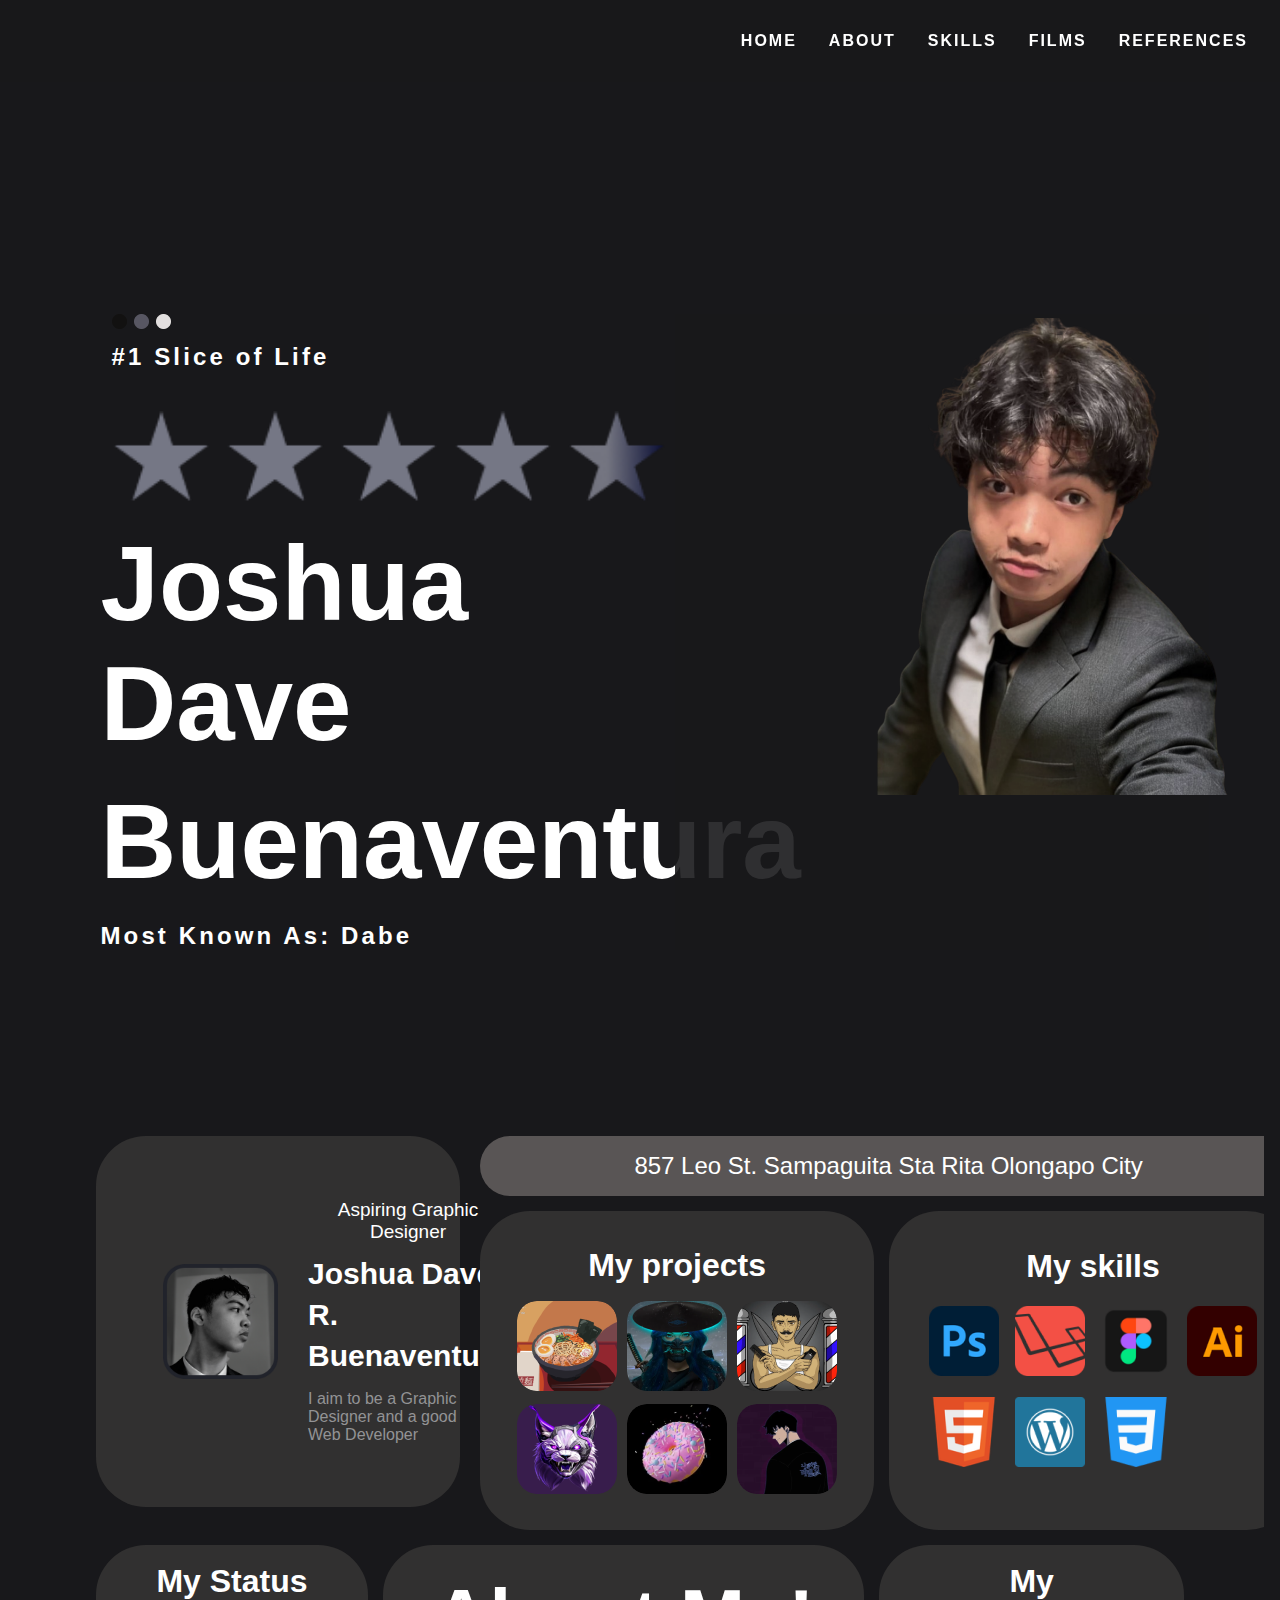
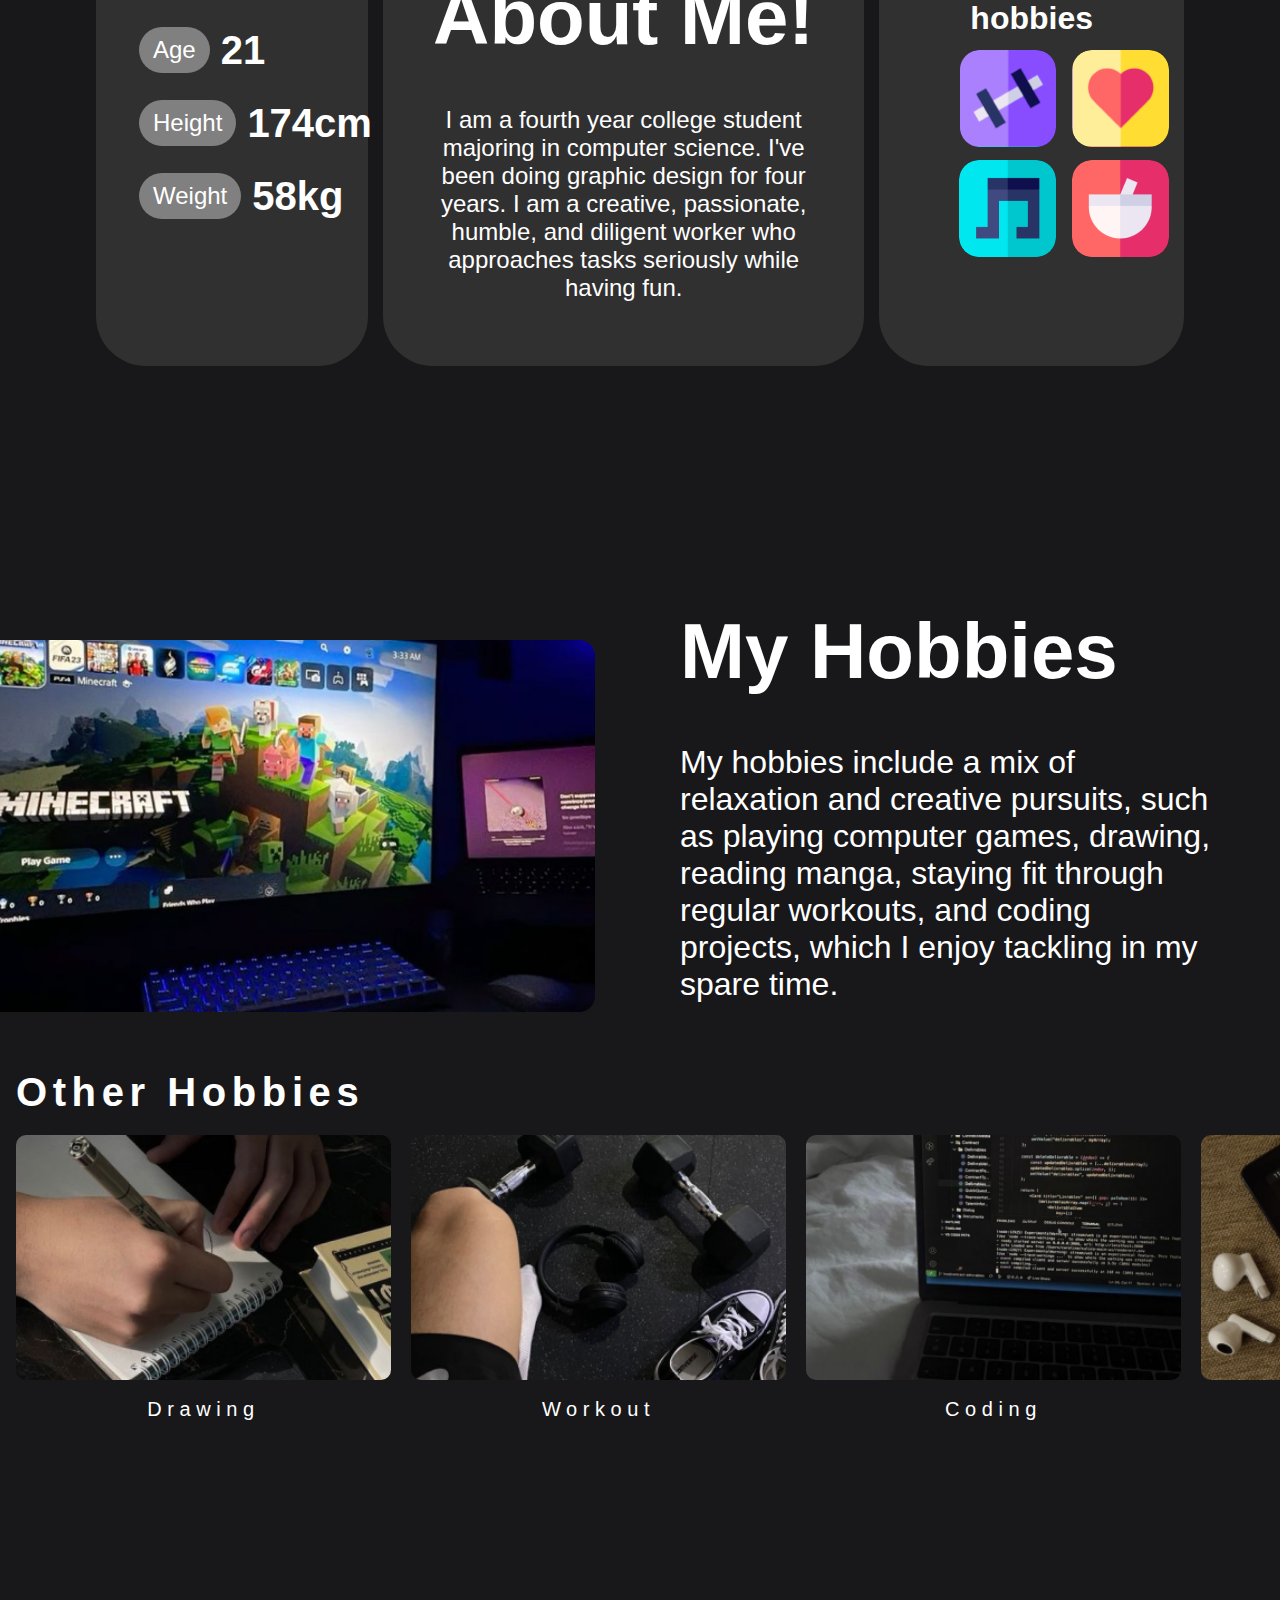
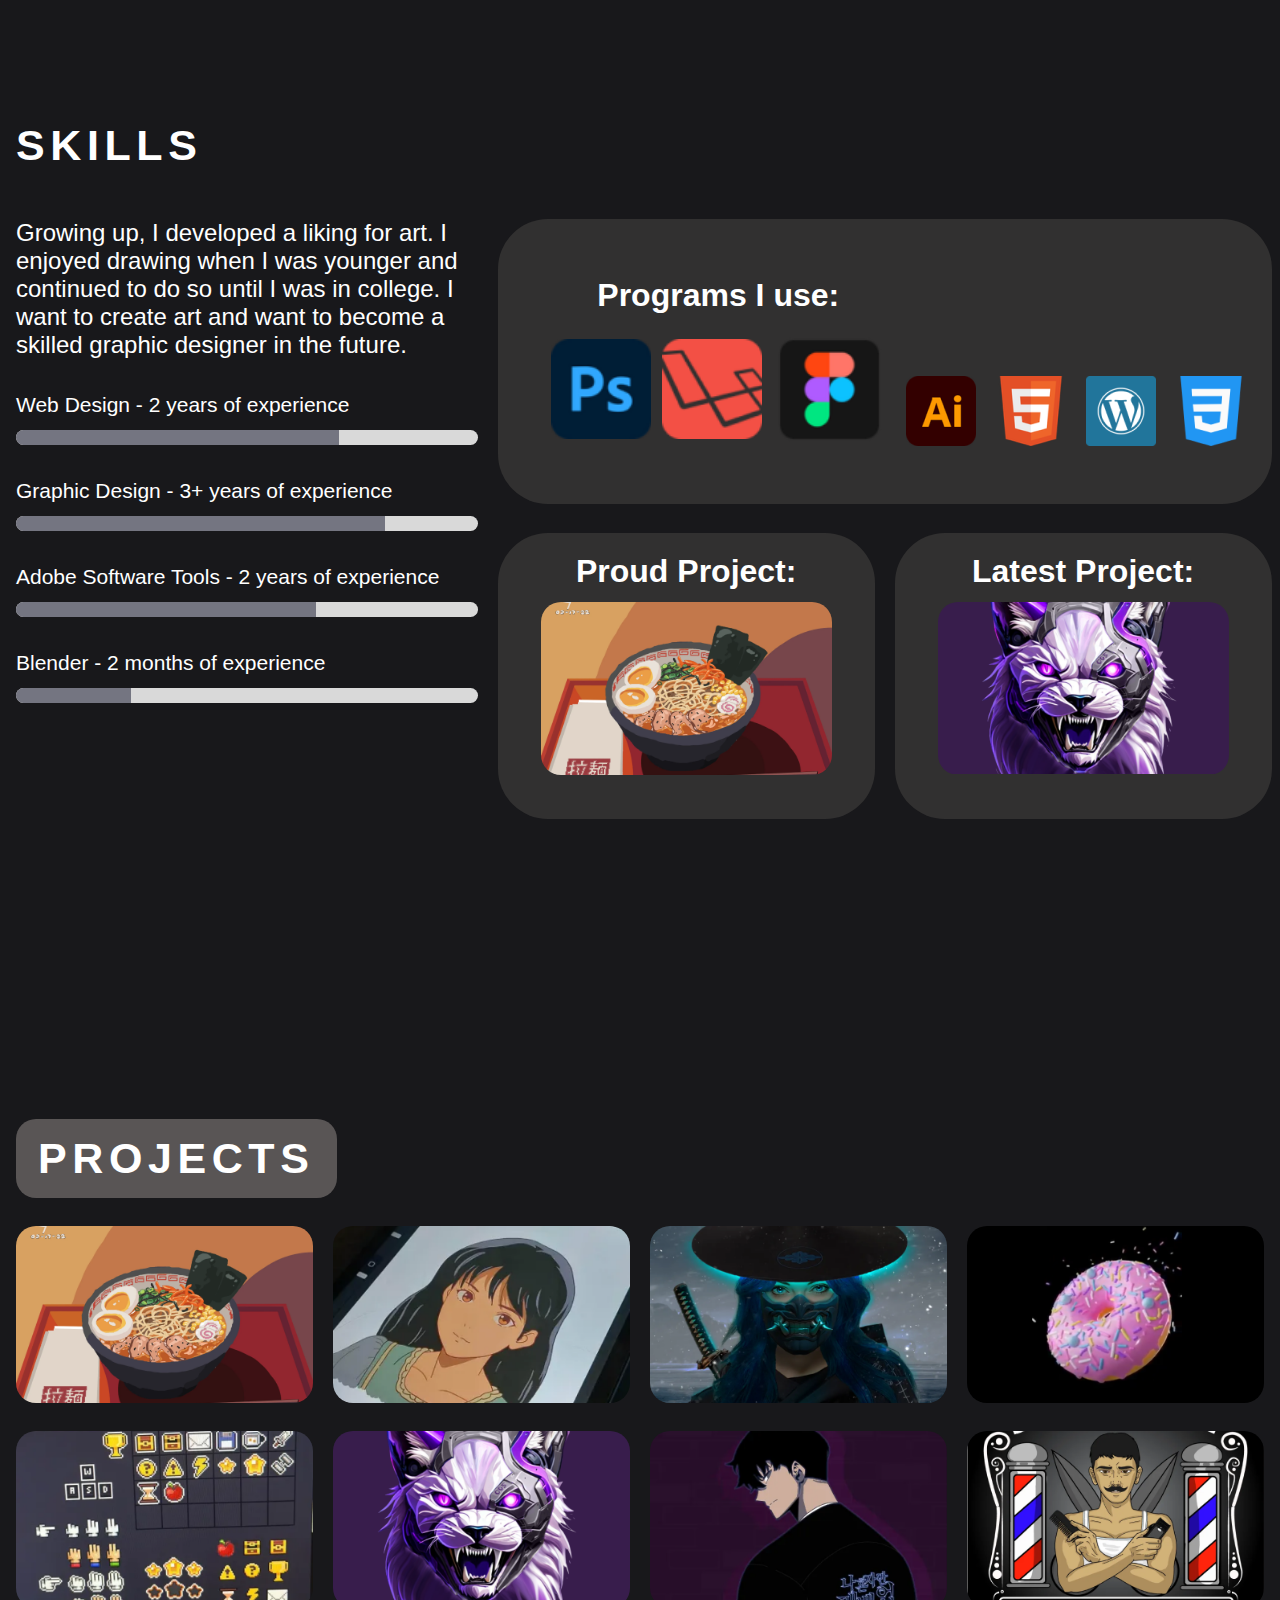
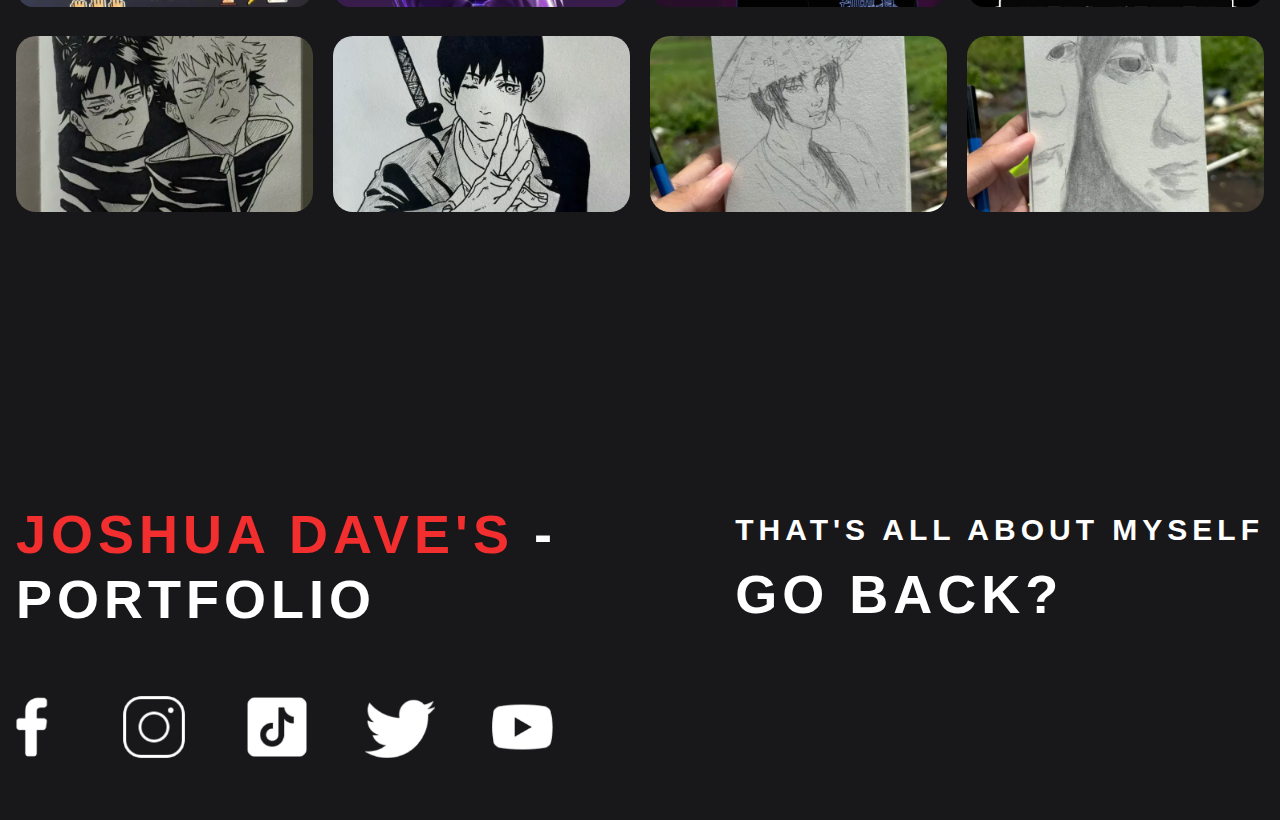
<file: Buenaventura_Portfolio/index.html>
<!DOCTYPE html>
<html lang="en">

<head>
    <meta charset="UTF-8">
    <meta name="viewport" content="width=device-width, initial-scale=1.0">
    <title>Buenaventura</title>
    <link rel="stylesheet" href="style.css">
</head>

<body>
    <nav class="nav-container">
        <div class="navbar">
            <div class="nav-links">
                <a href="#home">HOME</a>
                <a href="#about">ABOUT</a>
                <a href="#skills">SKILLS</a>
                <a href="#films">FILMS</a>
                <a href="#references">REFERENCES</a>
            </div>
        </div>
    </nav>

    <main class="main-container">
        <!-- First Page - Home -->
        <section class="profile-container">
          <article class="profile-wrapper">
            <div class="profile-content">
              <div class="profile-info-column">
                <div class="profile-details">
                  <header class="profile-header">
                    <div class="profile-category">
                      <img src="images/small circles.png" alt="" class="category-icon" />
                      <p class="category-text">#1 Slice of Life</p>
                    </div>
                    <img src="images/Stars.png" alt="" class="profile-badge" />
                  </header>
                  <h1 class="profile-name">Joshua Dave</h1>
                  <h2 class="profile-surname">Buenaventura</h2>
                  <footer class="profile-footer">
                    <p class="profile-alias">Most Known As: Dabe</p>
                  </footer>
                </div>
              </div>
              <div class="profile-image-column">
                <img class="profile-image" src="images/profile.png" />
              </div>
            </div>
          </article>
        </section>

        <!-- Second Page - Profile -->
        <section class="second-profile-section">
          <div class="second-about-me-container">
            <div class="second-profile-wrapper">
              <div class="second-profile-content">
                <article class="second-profile-image-container">
                  <div class="second-profile-image-wrapper">
                    <img src="images/Profile-2nd.png" alt="Profile photo of Joshua Dave" class="second-profile-photo" />
                    <div class="second-profile-info">
                      <h2 class="second-profile-title">Aspiring Graphic Designer</h2>
                      <h1 class="second-profile-name">Joshua Dave R.<br />Buenaventura</h1>
                      <p class="second-profile-description">I aim to be a Graphic Designer and a good Web Developer</p>
                    </div>
                  </div>
                </article>
        
                <aside class="second-location-container">
                  <p class="second-location-text">857 Leo St. Sampaguita Sta Rita Olongapo City</p>
                  
                  <div class="second-projects-skills-container">
                    <section class="second-projects-container">
                      <h2 class="second-projects-title">My projects</h2>
                      <div class="second-projects-grid">
                        <div class="second-project-column">
                          <img src="images/noodle-2nd.png" alt="Project 1" class="second-project-image" />
                          <img src="images/lynx-2nd.png" alt="Project 2" class="second-project-image" />
                        </div>
                        <div class="second-project-column">
                          <img src="images/ninja-2nd.png" alt="Project 3" class="second-project-image" />
                          <img src="images/donut-2nd.png" alt="Project 4" class="second-project-image" />
                        </div>
                        <div class="second-project-column">
                          <img src="images/barber-2nd.png" alt="Project 5" class="second-project-image" />
                          <img src="images/sung-2nd.png" alt="Project 6" class="second-project-image" />
                        </div>
                      </div>
                    </section>
        
                    <section class="second-skills-container">
                      <h2 class="second-skills-title">My skills</h2>
                      <div class="second-skills-grid">
                        <img src="images/Ps-2nd.png" alt="Skill 1" class="second-skill-icon" />
                        <img src="images/Laravel-2nd.png" alt="Skill 2" class="second-skill-icon" />
                        <img src="images/Figma-2nd.png" alt="Skill 3" class="second-skill-icon" />
                        <img src="images/Ai-2nd.png" alt="Skill 4" class="second-skill-icon" />
                      </div>
                      <div class="second-skills-grid">
                        <img src="images/HTML-2nd.png" alt="Skill 5" class="second-skill-icon" />
                        <img src="images/WP-2nd.png" alt="Skill 6" class="second-skill-icon" />
                        <img src="images/CSS-2nd.png" alt="Skill 7" class="second-skill-icon" />
                      </div>
                    </section>
                  </div>
                </aside>
              </div>
            </div>
            <div class="second-status-about-hobbies-container">
            <section class="second-status-container">
              <h2 class="second-status-title">My Status</h2>
              <div class="second-status-item">
                <span class="second-status-label">Age</span>
                <span class="second-status-value">21</span>
              </div>
              <div class="second-status-item">
                <span class="second-status-label">Height</span>
                <span class="second-status-value">174cm</span>
              </div>
              <div class="second-status-item">
                <span class="second-status-label">Weight</span>
                <span class="second-status-value">58kg</span>
              </div>
            </section>
        
            <article class="second-about-container">
              <h2 class="second-about-title">About Me!</h2>
              <p class="second-about-text">
                I am a fourth year college student majoring in computer science.
                I've been doing graphic design for four years. I am a creative,
                passionate, humble, and diligent worker who approaches tasks
                seriously while having fun.
              </p>
            </article>
        
            <section class="second-hobbies-container">
              <h2 class="second-hobbies-title">My hobbies</h2>
              <div class="second-hobbies-grid">
                <img src="images/lifestyle 2.png" alt="Hobby 1" class="second-hobby-image" />
                <img src="images/lifestyle 1.png" alt="Hobby 2" class="second-hobby-image" />
              </div>
              <div class="second-hobbies-grid">
                <img src="images/lifestyle 3.png" alt="Hobby 3" class="second-hobby-image" />
                <img src="images/lifestyle 4.png" alt="Hobby 4" class="second-hobby-image" />
              </div>
            </section>
          </div status-about-hobbies-container>
          </div>
        </section>
        <!-- Third Page -->
        <div class="content-wrapper">
            <div class="content-grid">
              <div class="content-column">
                <div class="hobby-image-container">
                  <img
                    src="images/gaming.png"
                    class="hobby-image"
                    alt="Collection of hobby activities including gaming, drawing and fitness"
                  />
                  <h2 class="secondary-title">Other Hobbies</h2>
                  <div class="hobby-grid">
                    <div class="hobby-item">
                      <img
                        loading="lazy"
                        src="images/drawing.png"
                        class="hobby-thumbnail"
                        alt="drawing hobby"
                      />
                      <span class="hobby-label">Drawing</span>
                    </div>
                    <div class="hobby-item">
                      <img
                        loading="lazy"
                        src="images/workout.png"
                        class="hobby-thumbnail"
                        alt="workout hobby"
                      />
                      <span class="hobby-label">Workout</span>
                    </div>
                    <div class="hobby-item">
                      <img
                        loading="lazy"
                        src="images/coding.png"
                        class="hobby-thumbnail"
                        alt="coding hobby"
                      />
                      <span class="hobby-label">Coding</span>
                    </div>
                    <div class="hobby-item">
                      <img
                        loading="lazy"
                        src="images/reading.png"
                        class="hobby-thumbnail"
                        alt="reading hobby"
                      />
                      <span class="hobby-label">Reading</span>
                    </div>
                  </div>
                </div>
              </div>
              <div class="content-column-right">
                <div class="text-content">
                  <h1 class="main-title">My Hobbies</h1>
                  <p class="description">
                    My hobbies include a mix of relaxation and creative pursuits, such
                    as playing computer games, drawing, reading manga, staying fit
                    through regular workouts, and coding projects, which I enjoy
                    tackling in my spare time.
                  </p>
                </div>
              </div>
            </div>
          </div>
          <!-- Fourth Page -->
          <div class="fourth-wrapper">
            <h2 class="section-title">SKILLS</h2>
            <div class="skills-content">
              <div class="skills-description">
                <p class="intro-text">
                  Growing up, I developed a liking for art. I enjoyed drawing when I was
                  younger and continued to do so until I was in college. I want to create
                  art and want to become a skilled graphic designer in the future.
                </p>
                <p class="skill-item">
                  <span class="font-semibold">Web Design</span>
                  <span class="font-medium">- 2 years of experience</span>
                </p>
                <div class="skill-bar">
                  <div class="skill-progress" style="width: 70%"></div>
                </div>
                <p class="skill-item">Graphic Design - 3+ years of experience</p>
                <div class="skill-bar">
                  <div class="skill-progress" style="width: 80%"></div>
                </div>
                <p class="skill-item">Adobe Software Tools - 2 years of experience</p>
                <div class="skill-bar">
                  <div class="skill-progress" style="width: 65%"></div>
                </div>
                <p class="skill-item">Blender - 2 months of experience</p>
                <div class="skill-bar">
                  <div class="skill-progress" style="width: 25%"></div>
                </div>
              </div>
        
              <section class="skills-right">
                <div class="programs-container">
                  <div>
                    <h2 class="programs-header">Programs I use:</h2>
                    <div class="programs-grid">
                      <img src="images/Ps-2nd.png" alt="Design Software Icon 1" class="program-icon">
                      <img src="images/Laravel-2nd.png" alt="Design Software Icon 2" class="program-icon">
                      <img src="images/Figma-2nd.png" alt="Design Software Icon 3" class="program-icon program-icon-large">
                    </div>
                  </div>
                  <img src="images/Ai-2nd.png" alt="Additional Software Icon 1" class="program-icon">
                  <img src="images/HTML-2nd.png" alt="Additional Software Icon 2" class="program-icon">
                  <img src="images/WP-2nd.png" alt="Additional Software Icon 3" class="program-icon">
                  <img src="images/CSS-2nd.png" alt="Additional Software Icon 4" class="program-icon">
                </div>
        
                <div class="projects-grid">
                  <article class="project-card">
                    <h3 class="project-title">Proud Project:</h3>
                    <img src="images/noodle-5th.png" alt="Screenshot of Proud Project" class="project-image">
                  </article>
        
                  <article class="project-card">
                    <h3 class="project-title">Latest Project:</h3>
                    <img src="images/lynx-5th.png" alt="Screenshot of Latest Project" class="project-image">
                  </article>
                </div>
              </section>
            </div>
          </div>
          <!-- Fifth Section -->
          <div class="fifth-wrapper">
            <h1 class="fifth-title">PROJECTS</h1>
            
            <section class="gallery-grid">
              <div class="gallery-column">
                <img src="images/noodle-5th.png" alt="Project thumbnail 1" class="gallery-image" />
              </div>
              <div class="gallery-column">
                <img src="images/digital-5th.png" alt="Project thumbnail 2" class="gallery-image" />
              </div>
              <div class="gallery-column">
                <img src="images/ninja-5th.png" alt="Project thumbnail 3" class="gallery-image" />
              </div>
              <div class="gallery-column">
                <img src="images/dunot-5th.png" alt="Project thumbnail 4" class="gallery-image" />
              </div>
            </section>
        
            <section class="gallery-grid">
              <div class="gallery-column">
                <img src="images/pixel-5th.png" alt="Project thumbnail 5" class="gallery-image" />
              </div>
              <div class="gallery-column">
                <img src="images/lynx-5th.png" alt="Project thumbnail 6" class="gallery-image" />
              </div>
              <div class="gallery-column">
                <img src="images/sung-5th.png" alt="Project thumbnail 7" class="gallery-image" />
              </div>
              <div class="gallery-column">
                <img src="images/barber-5th.png" alt="Project thumbnail 8" class="gallery-image" />
              </div>
            </section>
        
            <section class="gallery-grid">
              <div class="gallery-column">
                <img src="images/jjk-5th.png" alt="Project thumbnail 9" class="gallery-image" />
              </div>
              <div class="gallery-column">
                <img src="images/chainsaw-5th.png" alt="Project thumbnail 10" class="gallery-image" />
              </div>
              <div class="gallery-column">
                <img src="images/draw1-5th.png" alt="Project thumbnail 11" class="gallery-image" />
              </div>
              <div class="gallery-column">
                <img src="images/draw2-5th.png" alt="Project thumbnail 12" class="gallery-image" />
              </div>
            </section>
        </div>
        <!-- Footer -->
        <div class="footer-container">
          <header class="footer-header-wrapper">
            <h1 class="footer-title">
              <span class="footer-title-highlight">JOSHUA DAVE'S</span>
              -
              <br />
              PORTFOLIO
            </h1>
            <div class="references-container">
              <div class="references-header">
                <h2 class="references-title">THAT'S ALL ABOUT MYSELF</h2>
              </div>
              <a href="#" class="back-link">GO BACK?</a>
            </div>
          </header>
          <nav class="navigation-section">
            <div class="nav-content">
              <div class="social-icons">
                <div class="icons-wrapper">
                  <img src="images/facebook.png" class="social-icon" alt="Social media icon 1" />
                  <img src="images/instagram.png" class="social-icon" alt="Social media icon 2" />
                  <img src="images/tiktok.png" class="social-icon" alt="Social media icon 3" />
                  <img src="images/twitter.png" class="social-icon" alt="Social media icon 4" />
                  <img src="images/youtube.png" class="social-icon" alt="Social media icon 5" />
                </div>
              </div>
            </div>
          </nav>
        </div>
    </main>
</body>

</html>
</file>
<file: Buenaventura_Portfolio/style.css>
* {
    margin: 0;
    padding: 0;
    box-sizing: border-box;
    font-family: 'Poppins', sans-serif;
}

body {
    background-color: #18181b;
    color: #ffffff;
}

/* Navigation */
.nav-container {
    width: 100%;
    padding: 1rem;
    background-color: rgba(24, 24, 27, 0.9);
    position: fixed;
    top: 0;
    z-index: 1000;
}

.navbar {
    max-width: 1500px;
    margin: 0 auto;
    display: flex;
    justify-content: space-between;
    justify-content: end;
    align-items: center;
    padding: 1rem;
}

.nav-links {
    display: flex;
    gap: 2rem;
    font: 600 24px Poppins, sans-serif;
}

.nav-links a {
    color: #ffffff;
    text-decoration: none;
    font-size: 1rem;
    letter-spacing: 2px;
    transition: color 0.3s ease;
}

.nav-links a:hover {
    color: #939395;
}

/* .bgblur {
    background-color: #d9d9d9;
    height: 471px;
    width: 492px;
    left: 400px;
    top: 143px;
    filter: blur(100px);
    -webkit-filter: blur(300px);
    position: absolute;
    border-radius: 50%;
    z-index: 0;
}  */

.profile-container {
  display: flex;
  flex-direction: column;
  overflow: hidden;
  align-items: center;
  padding: 202px 70px 0;
}
.profile-wrapper {
  margin-left: 29px;
  width: 100%;
  max-width: 1480px;
}
.profile-content {
  gap: 20px;
  display: flex;
}
.profile-info-column {
  display: flex;
  flex-direction: column;
  line-height: normal;
  width: 50%;
  margin-left: 0;
}
.profile-details {
  display: flex;
  width: 100%;
  flex-direction: column;
  align-self: stretch;
  margin: auto 0;
  font: 24px Poppins, sans-serif;
}
.profile-header {
  display: flex;
  margin-left: 11px;
  width: 582px;
  max-width: 100%;
  align-items: start;
  gap: 40px 55px;
  color: rgb(255, 255, 255);
  font-weight: 500;
  letter-spacing: 3.12px;
  flex-wrap: wrap;
}
.profile-category {
  display: flex;
  flex-direction: column;
}
.category-icon {
  object-fit: contain;
  object-position: center;
  width: 59px;
}
.category-text {
  margin-top: 14px;
  font-weight: 700;
}
.profile-badge {
  object-fit: contain;
  object-position: center;
  width: fit-content;
  flex-grow: 1;
  flex-basis: 0;
}
.profile-name {
  color: rgb(255, 255, 255);
  font-size: 105px;
  font-weight: 700;
  margin: 14px 73px 0 0;
}
.profile-surname {
  color: rgb(255, 255, 255);
  font-size: 105px;
  font-weight: 700;
  margin-top: 18px;
}
.profile-footer {
  display: flex;
  margin-top: 20px;
  width: 314px;
  max-width: 100%;
  flex-direction: column;
}
.profile-alias {
  color: rgb(255, 255, 255);
  font-weight: 600;
  letter-spacing: 3.12px;
}
.navigation-controls {
  display: flex;
  margin-top: 42px;
  width: 227px;
  max-width: 100%;
  gap: 20px;
  color: rgb(30, 30, 30);
  font-weight: 500;
  white-space: nowrap;
  letter-spacing: 1.92px;
  line-height: 1.5;
  justify-content: space-between;
}
.next-button {
  background-color: rgb(255, 255, 255);
  align-self: start;
  display: flex;
  align-items: start;
  gap: 8px;
  padding: 6px 21px;
}
.next-icon {
  aspect-ratio: 0.82;
  object-fit: contain;
  object-position: center;
  width: 23px;
  margin-top: 5px;
}

.profile-image-column {
  display: flex;
  flex-direction: column;
  line-height: normal;
  width: 50%;
  background-color: rgba(24, 24, 27, 0.9);
}
.profile-image {
  object-fit: contain;
  object-position: center;
  width: 70%;
  flex-grow: 1;
  margin-left: 200px;
  margin-bottom: 150px;
}



/* Main Content */
.main-container {
    max-width: 1700px;
    margin: 6rem auto 2rem;
    padding: 1rem;
}
.page {
    min-height: 100vh;
    display: flex;
    flex-direction: column;
    justify-content: center;
}

.home-page {
    position: relative;
    height: 100vh;
    overflow: hidden;
}
.second-profile-section {
  display: flex;
  flex-direction: column;
}

.second-about-me-container {
  background-color: rgb(24, 24, 27);
  display: flex;
  width: 100%;
  flex-direction: column;
  overflow: hidden;
  align-items: end;
  padding: 186px 80px 90px;
}

.second-profile-wrapper {
  width: 100%;
  max-width: 1726px;
}

.second-profile-content {
  gap: 20px;
  display: flex;
}

.second-profile-image-container {
  border-radius: 50px;
  background-color: rgb(49, 48, 48);
  flex-grow: 1;
  width: 80%;
  height: fit-content;
  padding: 63px 67px;
}

.second-profile-image-wrapper {
  gap: 20px;
  display: flex;
}

.second-profile-photo {
  aspect-ratio: 1;
  object-fit: contain;
  object-position: center;
  width: 50%;
  border-radius: 50px;
}

.second-profile-info {
  display: flex;
  flex-direction: column;
  align-self: stretch;
  font-family: Poppins, sans-serif;
  color: rgb(255, 255, 255);
  font-weight: 500;
  margin: auto 0;
}

.second-profile-title {
  font-size: 19px;
  font-weight: 300;
  text-align: center;
  margin-left: 10px;
}

.second-profile-name {
  font-size: 30px;
  font-weight: 600;
  line-height: 41px;
  margin-top: 10px;
  margin-left: 10px;
}

.second-profile-description {
  color: rgb(147, 147, 149);
  font-size: 16px;
  margin: 14px 21px 0 0;
  margin-left: 10px;
}

.second-location-container {
  display: flex;
  width: 100%;
  flex-direction: column;
}

.second-location-text {
  border-radius: 50px;
  background-color: rgb(89, 85, 85);
  color: rgb(255, 255, 255);
  text-align: center;
  padding: 16px 70px;
  font: 500 24px Poppins, sans-serif;
}

.second-projects-skills-container {
  margin-top: 15px;
  margin-bottom: 15px;
  display: flex;
  gap: 15px;
}

.second-projects-container {
  border-radius: 50px;
  background-color: rgb(49, 48, 48);
  display: flex;
  width: 50%;
  flex-direction: column;
  padding: 36px 37px;
}

.second-projects-title {
  color: rgb(255, 255, 255);
  text-align: center;
  align-self: center;
  font: 600 32px Poppins, sans-serif;
}

.second-projects-grid {
  display: flex;
  margin-top: 4px;
  align-items: start;
  gap: 10px;
}

.second-project-column {
  display: flex;
  flex-direction: column;
  flex: 1;
}

.second-project-image {
  aspect-ratio: 1.11;
  object-fit: contain;
  object-position: center;
  width: 100px;
  border-radius: 20px;
  margin-top: 13px;
}

.second-skills-container {
  border-radius: 50px;
  background-color: rgb(49, 48, 48);
  display: flex;
  width: 50%;
  flex-direction: column;
  align-items: center;
  padding: 37px 40px 60px;
}

.second-skills-title {
  color: rgb(255, 255, 255);
  text-align: center;
  font: 600 32px Poppins, sans-serif;
}

.second-skills-grid {
  align-self: stretch;
  display: flex;
  margin-top: 21px;
  align-items: center;
  gap: 16px;
}

.second-skill-icon {
  aspect-ratio: 1;
  object-fit: contain;
  object-position: center;
  width: 70px;
  align-self: stretch;
  margin: auto 0;
}

.second-status-about-hobbies-container{
display: flex;
gap: 15px;
}

.second-status-container {
  border-radius: 50px;
  background-color: rgb(49, 48, 48);
  display: flex;
  width: 25%;
  flex-direction: column;
  align-items: start;
  font-family: Poppins, sans-serif;
  color: rgb(255, 255, 255);
  margin: 0 auto;
  padding: 18px 43px 38px;
}

.second-status-title {
  font-size: 32px;
  font-weight: 600;
  text-align: center;
  align-self: center;
}

.second-status-item {
  display: flex;
  margin-top: 27px;
  gap: 11px;
}

.second-status-label {
  border-radius: 50px;
  background-color: rgb(129, 128, 128);
  font-size: 24px;
  font-weight: 500;
  text-align: center;
  padding: 9px 14px;
}

.second-status-value {
  font-size: 40px;
  font-weight: 600;
  line-height: 1;
  flex-basis: auto;
  margin: auto 0;
}

.second-about-container {
  border-radius: 50px;
  background-color: rgb(49, 48, 48);
  display: flex;
  flex-grow: 1;
  flex-direction: column;
  color: rgb(255, 255, 255);
  text-align: center;
  width: 50%;
  padding: 27px 39px 64px;
}

.second-about-title {
  align-self: center;
  font: 700 78px Inter, sans-serif;
}

.second-about-text {
  margin-top: 43px;
  font: 500 24px Poppins, sans-serif;
}

.second-hobbies-container {
  border-radius: 50px;
  background-color: rgb(49, 48, 48);
  display: flex;
  width: 28%;
  flex-direction: column;
  align-items: center;
  margin: 0 auto;
  padding: 18px 80px 46px;
}

.second-hobbies-title {
  color: rgb(255, 255, 255);
  text-align: center;
  font: 600 32px Poppins, sans-serif;
}

.second-hobbies-grid {
  display: flex;
  margin-top: 13px;
  width: 211px;
  max-width: 100%;
  gap: 16px;
}

.second-hobby-image {
  aspect-ratio: 1;
  object-fit: contain;
  object-position: center;
  width: 97px;
  border-radius: 20px;
}
/* Third Page */
.content-wrapper {
    align-self: center;
    width: 100%;
    max-width: 1635px;
    margin-top: 150px;
    margin-bottom: 300px;
  }

  .content-grid {
    gap: 20px;
    display: flex;
  }

  .content-column {
    display: flex;
    flex-direction: column;
    line-height: normal;
    width: 50%;
    margin-left: 0;
  }

  .hobby-image-container {
    display: flex;
    flex-grow: 1;
    flex-direction: column;
    color: #fff;
    letter-spacing: 5.59px;
    font: 700 43px Poppins, sans-serif;
  }

  .hobby-image {
    object-fit: contain;
    object-position: center;
    width: 100%;
    height: 440px;
    border-radius: 20px;
    margin-left: -45px;
  }

  .secondary-title {
    align-self: start;
    margin-top: 24px;
    font-size: 40px;
  }

  .content-column-right {
    display: flex;
    flex-direction: column;
    line-height: normal;
    width: 50%;
    margin-left: 20px;
  }

  .text-content {
    display: flex;
    width: 92%;
    flex-direction: column;
    align-self: stretch;
    color: #fff;
  }

  .main-title {
    text-align: center;
    align-self: start;
    font: 700 78px Inter, sans-serif;
  }

  .description {
    margin-top: 47px;
    font: 500 32px Poppins, sans-serif;
  }

  .hobby-grid {
    display: grid;
    grid-template-columns: repeat(4, 1fr);
    gap: 20px;
    margin-top: 20px;
  }

  .hobby-item {
    display: flex;
    flex-direction: column;
    align-items: center;
    text-align: center;
  }

  .hobby-thumbnail {
    width:375px;
    height: 245px;
    border-radius: 10px;
    object-fit: cover;
    margin-bottom: 10px;
  }

  .hobby-label {
    color: #fff;
    font: 500 20px Poppins, sans-serif;
    margin-top: 8px;
  }
  /* Forth Page */
  .fourth-wrapper {
    align-self: center;
    display: flex;
    margin-top: 150px;
    margin-bottom: 300px;
    width: 100%;
    max-width: 1565px;
    flex-direction: column;
  }
  .section-title {
    color: #fff;
    letter-spacing: 5.59px;
    font: 700 43px Poppins, sans-serif;
  }
  .skills-content {
    margin-top: 49px;
    display: flex;
    gap: 20px;
  }
  .skills-description {
    width: 37%;
  }
  .intro-text {
    color: #fff;
    font: 500 24px Poppins, sans-serif;
  }
  .skill-item {
    color: #fff;
    margin-top: 34px;
    font: 500 21px Poppins, sans-serif;
  }
  .skill-bar {
    border-radius: 20px;
    background-color: #D9D9D9;
    margin-top: 13px;
    width: 504px;
    max-width: 100%;
  }
  .skill-progress {
    border-radius: 20px 0 0 20px;
    background-color: #747581;
    height: 15px;
  }
  .skills-right {
    width: 62%;
  }
  
  .programs-container {
    border-radius: 50px;
    background-color: #313030;
    display: flex;
    align-items: end;
    gap: 20px;
    justify-content: space-between;
    padding: 58px 53px;
  }
  
  .programs-header {
    color: #fff;
    text-align: center;
    font: 600 32px Poppins, sans-serif;
  }
  
  .programs-grid {
    display: flex;
    margin-top: 19px;
    align-items: center;
    gap: 11px;
  }
  
  .program-icon {
    aspect-ratio: 1;
    object-fit: contain;
    width: 100px;
  }
  
  .program-icon-large {
    width: 113px;
  }
  
  .projects-grid {
    margin-top: 29px;
    display: flex;
    gap: 20px;
  }
  
  .project-card {
    border-radius: 50px;
    background-color: #313030;
    padding: 20px 43px 40px;
    width: 50%;
  }
  
  .project-title {
    color: #fff;
    text-align: center;
    font: 600 32px Poppins, sans-serif;
  }
  
  .project-image {
    aspect-ratio: 1.68;
    object-fit: contain;
    width: 100%;
    border-radius: 20px;
    margin-top: 12px;
  }

  /* Fifth Page */
  .fifth-wrapper {
    align-self: center;
    display: flex;
    margin-top: 150px;
    margin-bottom: 300px;
    width: 100%;
    max-width: 1544px;
    flex-direction: column;
  }
  .fifth-title {
    z-index: 10;
    border-radius: 20px;
    background-color: rgba(89, 85, 85, 1);
    align-self: start;
    color: #fff;
    letter-spacing: 5.59px;
    padding: 15px 22px;
    font: 700 43px Poppins, sans-serif;
  }
  .gallery-grid {
    margin-top: 28px;
    display: flex;
    gap: 20px;
  }
  .gallery-column {
    display: flex;
    flex-direction: column;
    line-height: normal;
    width: 25%;
  }
  .gallery-image {
    aspect-ratio: 1.68;
    object-fit: contain;
    width: 370px;
    border-radius: 20px;
    max-width: 100%;
    flex-grow: 1;
  }
  .visually-hidden {
    position: absolute;
    width: 1px;
    height: 1px;
    padding: 0;
    margin: -1px;
    overflow: hidden;
    clip: rect(0, 0, 0, 0);
    border: 0;
  }

  /* Footer */
  .footer-container {
    background-color: rgba(24, 24, 27, 1);
    display: flex;
    flex-direction: column;
    overflow: hidden;
    margin-top: 130px;
  }
  .footer-header-wrapper {
    align-self: end;
    display: flex;
    width: 100%;
    height: 250px;
    max-width: 1743px;
    gap: 20px;
    font: 800 27px/1.2 Poppins, sans-serif;
    color: #fff;
    flex-wrap: wrap;
    justify-content: space-between;
  }
  .footer-title {
    letter-spacing: 5px;
    margin-top: -10px;
  }
  .footer-title-highlight {
    color: rgba(243, 46, 46, 1);
  }
  .references-container {
    display: flex;
    flex-direction: column;
    font-size: 20px;
  }
  .references-header {
    align-self: start;
    display: flex;
    align-items: start;
    gap: 40px 45px;
    font-size: 20px;
    white-space: nowrap;
    letter-spacing: 5px;
    flex-wrap: wrap;
  }
  .references-title {
    flex-grow: 1;
  }


  .back-link {
    font-size: 54px;
    letter-spacing: 5px;
    align-self: start;
    margin-top: 14px;
    text-decoration: none;
    color: inherit;
  }
  .navigation-section {
    margin-top: 10px;
    width: 100%;
    max-width: 1707px;
  }
  .nav-content {
    gap: 20px;
    display: flex;
  }
  .social-icons {
    display: flex;
    flex-direction: column;
    line-height: normal;
    width: 45%;
    margin-top: -90px;
    margin-left: -20px;
  }
  .icons-wrapper {
    display: flex;
    flex-grow: 1;
    gap: 20px;
    flex-wrap: wrap;
    justify-content: space-between;
  }
  .social-icon {
    aspect-ratio: 1;
    object-fit: contain;
    object-position: center;
    width: 70px;
  }
  .nav-menu {
    display: flex;
    flex-direction: column;
    line-height: normal;
    width: 40%;
    margin-left: 20px;
  }
  .menu-items {
    display: flex;
    margin-top: 38px;
    gap: 38px;
    color: rgba(24, 24, 27, 1);
    white-space: nowrap;
    letter-spacing: 5px;
    flex-wrap: wrap;
    font: 800 36px Poppins, sans-serif;
  }
  .menu-link {
    text-decoration: none;
  }



  
  .menu-home {
    color: #fff;
    padding: 0 19px 31px;
    border: 3px solid #fff;
  }
  .menu-about {
    background-color: #fff;
    padding: 2px 11px 29px;
  }
  .menu-films {
    z-index: 10;
    background-color: #fff;
    padding: 0 24px 33px;
  }
/* Media Queries */
@media (max-width: 768px) {
    .profile-section {
        grid-template-columns: 1fr;
    }

    .nav-links {
        display: none;
    }

    .profile-image {
        max-width: 300px;
        margin: 0 auto;
    }
}

@media (max-width: 480px) {
    .name {
        font-size: 1.5rem;
    }

    .stats-grid {
        grid-template-columns: 1fr;
    }
}
</file>
